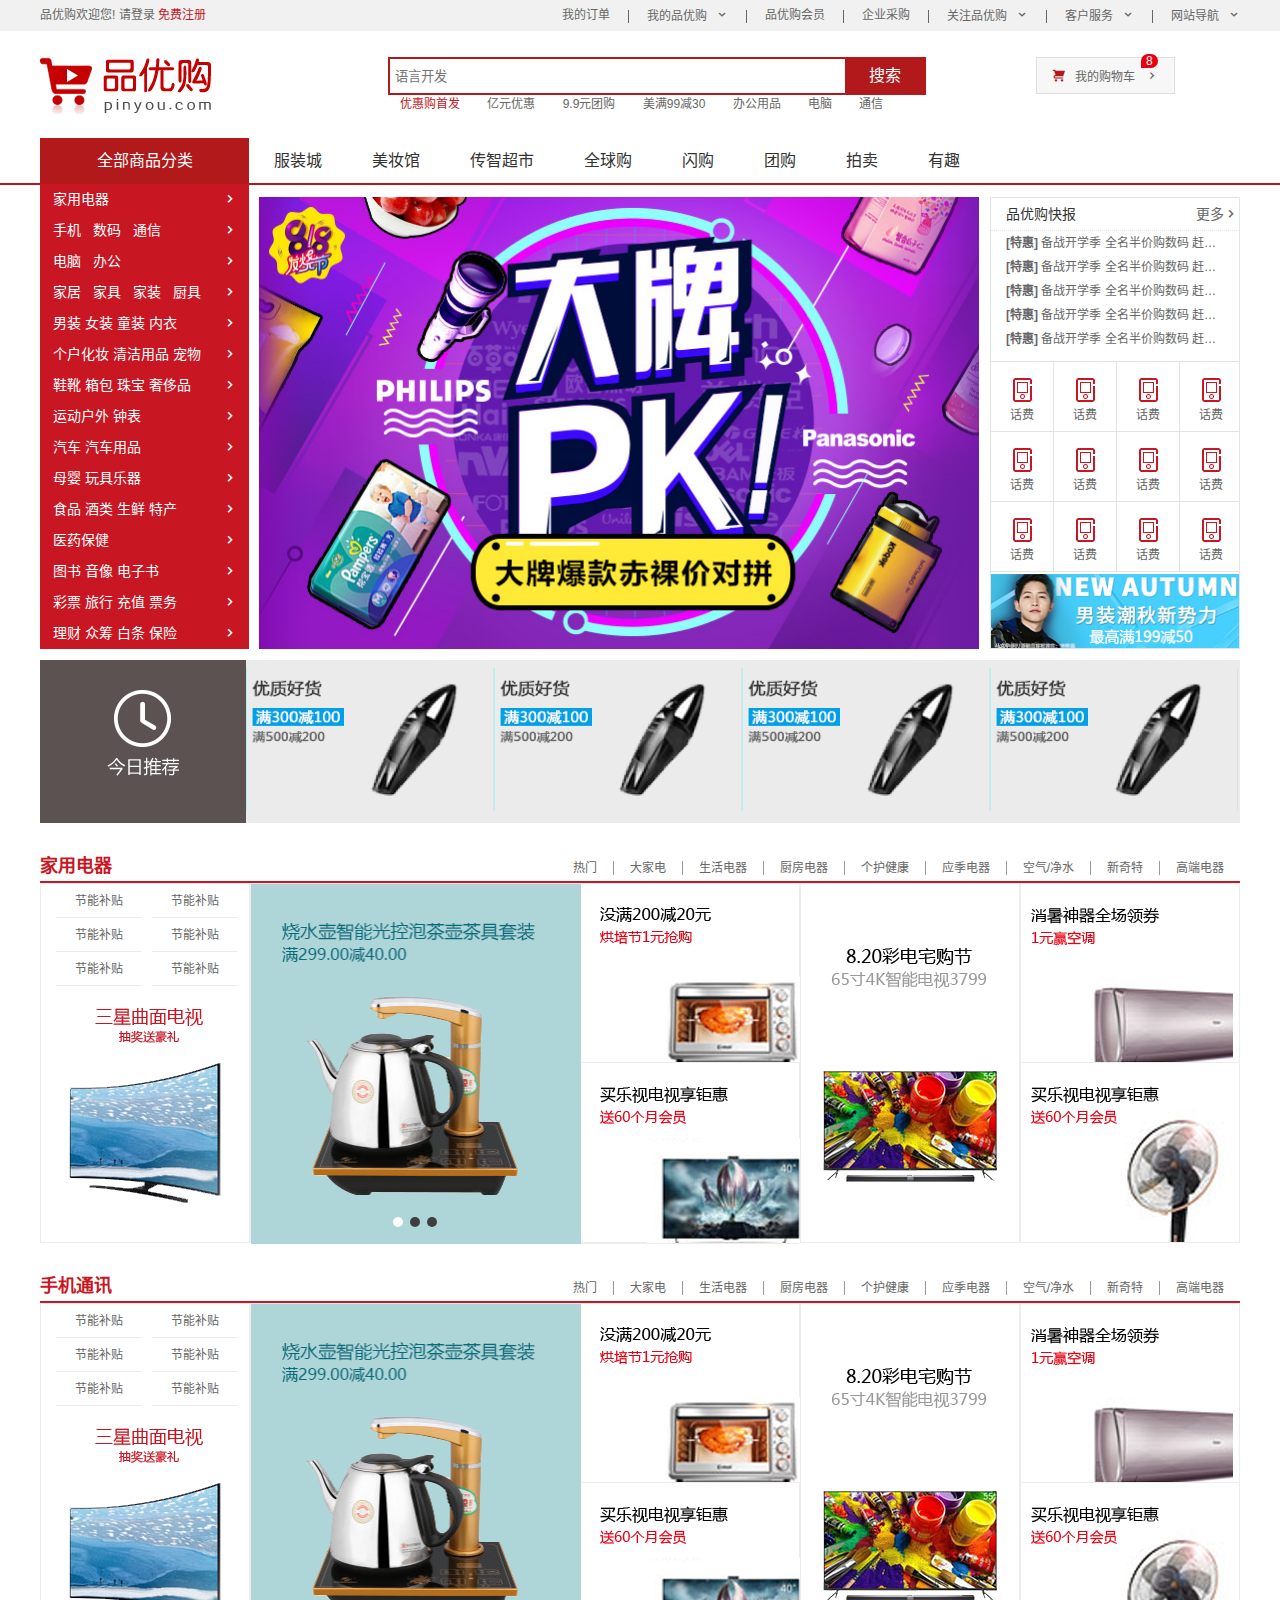
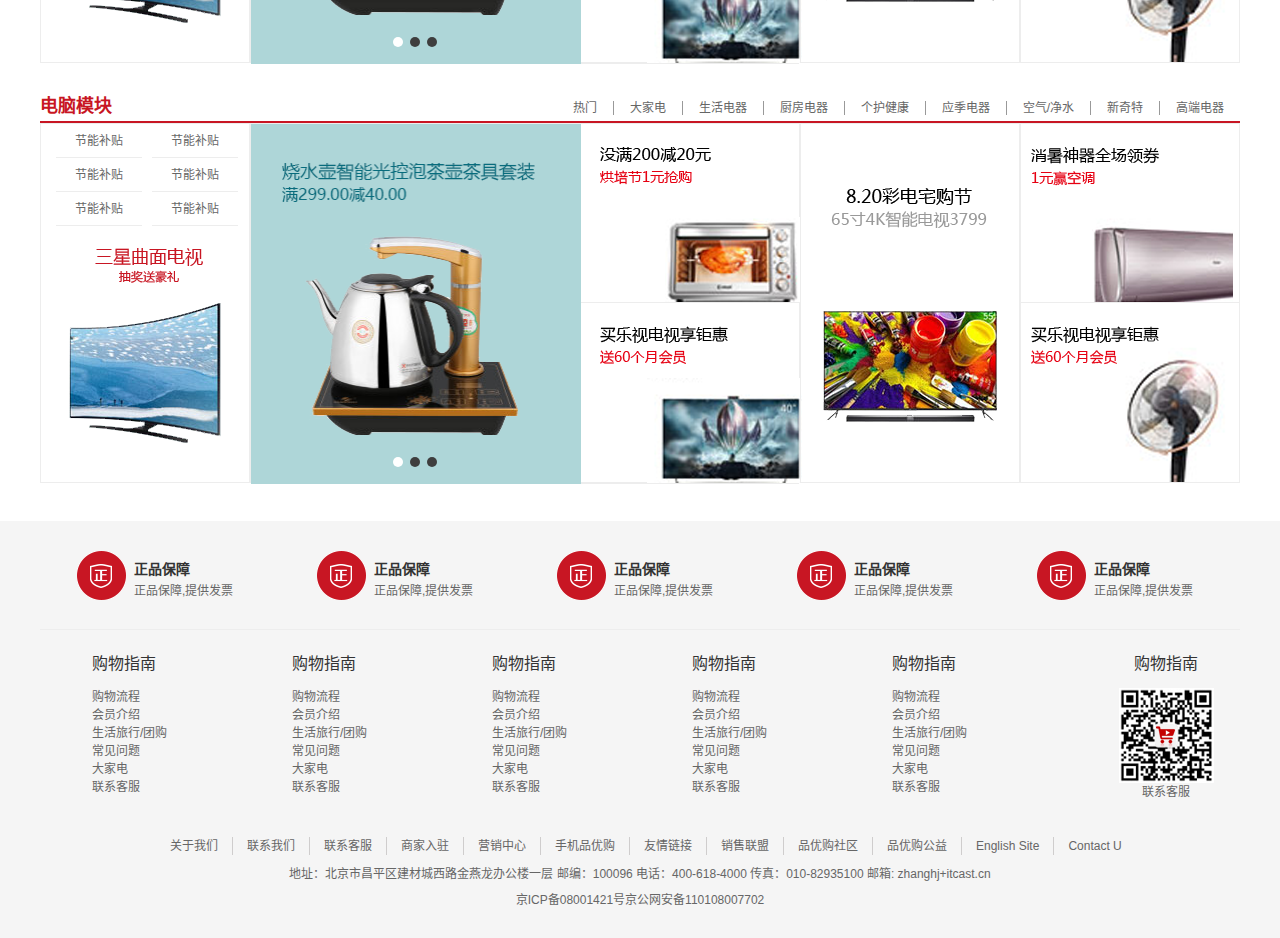
<file: index.html>
<!DOCTYPE html>
<html lang="zh-CN">

<head>
    <meta charset="UTF-8">
    <meta http-equiv="X-UA-Compatible" content="IE=edge">
    <meta name="viewport" content="width=device-width, initial-scale=1.0">
    <title>品优购-正品低价、品质保障、配送及时、轻松购物！</title>
    <!-- 网站说明 -->
    <meta name="description"
        content="品优购-专业的综合网上购物商城,销售家电、数码通讯、电脑、家居百货、服装服饰、母婴、图书、食品等数万个品牌优质商品.便捷、诚信的服务，为您提供愉悦的网上购物体验!">
    <!-- 关键字 -->
    <meta name="Keywords" content="网上购物,网上商城,手机,笔记本,电脑,MP3,CD,VCD,DV,相机,数码,配件,手表,存储卡,品优购">
    <!-- 引入图标 -->
    <link rel="shortcut icon" href="favicon.ico" />
    <!-- 引入初始化css文件 -->
    <link rel="stylesheet" href="css/base.css">
    <!-- 引入公共样式文件 -->
    <link rel="stylesheet" href="css/common.css">
    <!-- 引入main样式文件 -->
    <link rel="stylesheet" href="css/main.css">
</head>

<body>
    <!-- 快捷导航栏 start-->
    <section class="shortcut">
        <div class="w">
            <div class="fl">
                <ul>
                    <li>品优购欢迎您!</li>
                    <li>&nbsp<a href="login.html">请登录</a> </li>
                    <li>&nbsp<a href="register.html" class="style_red">免费注册</a></li>
                </ul>
            </div>
            <div class="fr">
                <ul>
                    <li><a href="#">我的订单</a> </li>
                    <li></li>
                    <li class="after_down"><a href="#">我的品优购</a></li>
                    <li></li>
                    <li><a href="#">品优购会员</a></li>
                    <li></li>
                    <li><a href="#">企业采购</a></li>
                    <li></li>
                    <li class="after_down"><a href="#">关注品优购</a></li>
                    <li></li>
                    <li class="after_down"><a href="#">客户服务</a></li>
                    <li></li>
                    <li class="after_down"><a href="#">网站导航</a></li>
                </ul>
            </div>
        </div>
    </section>
    <!-- 快捷导航栏 end -->

    <!-- header start -->
    <header class="header w">
        <!-- logo部分 -->
        <div class="logo">
            <h1><a href="#" title="品优购">品优购</a></h1>
        </div>
        <!-- search部分 -->
        <div class="search">
            <input type="search" name="" id="" placeholder="语言开发">
            <button>搜索</button>
        </div>
        <!-- 链接块 -->

        <div class="links">
            <a href="#" class="style_red">优惠购首发</a>
            <a href="#">亿元优惠</a>
            <a href="#">9.9元团购</a>
            <a href="#">美满99减30</a>
            <a href="#">办公用品</a>
            <a href="#">电脑</a>
            <a href="#">通信</a>
        </div>

        <a class="shopcar">
            我的购物车
            <div class="shopnum">
                8
            </div>
        </a>
    </header>
    <!-- header end -->

    <!-- nav start -->
    <nav class="nav">
        <div class="w">
            <div class="nav_left fl">
                <div class="dt">全部商品分类</div>
                <div class="dd">
                    <ul>
                        <li><a href="#">家用电器</a></li>
                        <li><a href="list.html ">手机</a><a href="#">数码</a><a href="#">通信</a></li>
                        <li><a href="#">电脑</a><a href="#">办公</a> </li>
                        <li><a href="#">家居</a><a href="#">家具</a><a href="#">家装</a><a href="#">厨具</a></li>
                        <li><a href="#">男装 女装 童装 内衣</a></li>
                        <li><a href="#">个户化妆 清洁用品 宠物</a></li>
                        <li><a href="#">鞋靴 箱包 珠宝 奢侈品</a></li>
                        <li><a href="#">运动户外 钟表</a></li>
                        <li><a href="#">汽车 汽车用品</a></li>
                        <li><a href="#">母婴 玩具乐器</a></li>
                        <li><a href="#">食品 酒类 生鲜 特产</a></li>
                        <li><a href="#">医药保健</a></li>
                        <li><a href="#">图书 音像 电子书</a></li>
                        <li><a href="#">彩票 旅行 充值 票务</a></li>
                        <li><a href="#">理财 众筹 白条 保险</a></li>
                    </ul>
                </div>
            </div>
            <div class="nav_right fl">
                <ul>
                    <li><a href="#">服装城</a> </li>
                    <li><a href="#">美妆馆</a></li>
                    <li><a href="#">传智超市</a></li>
                    <li><a href="#">全球购</a></li>
                    <li><a href="#">闪购</a></li>
                    <li><a href="#">团购</a></li>
                    <li><a href="#">拍卖</a></li>
                    <li><a href="#">有趣</a></li>
                </ul>
            </div>
        </div>
    </nav>
    <!-- nav end -->

    <!-- main start -->
    <main>
        <div class="w">
            <div class="main">
                <img src="upload/banner.png" alt="banner图片">
                <div class="right">
                    <div class="top">
                        <h5>品优购快报</h5>
                        <a href="#">更多</a>
                    </div>
                    <div class="news">
                        <ul>
                            <li><a href="#"><strong>[特惠]</strong> 备战开学季 全名半价购数码 赶快点击参与吧！</a></li>
                            <li><a href="#"><strong>[特惠]</strong> 备战开学季 全名半价购数码 赶快点击参与吧！</a></li>
                            <li><a href="#"><strong>[特惠]</strong> 备战开学季 全名半价购数码 赶快点击参与吧！</a></li>
                            <li><a href="#"><strong>[特惠]</strong> 备战开学季 全名半价购数码 赶快点击参与吧！</a></li>
                            <li><a href="#"><strong>[特惠]</strong> 备战开学季 全名半价购数码 赶快点击参与吧！</a></li>
                        </ul>
                    </div>
                    <div class="service">
                        <ul>
                            <li>
                                <i></i>
                                <a href="#">话费</a>
                            </li>
                            <li>
                                <i></i>
                                <a href="#">话费</a>
                            </li>
                            <li>
                                <i></i>
                                <a href="#">话费</a>
                            </li>
                            <li>
                                <i></i>
                                <a href="#">话费</a>
                            </li>
                            <li>
                                <i></i>
                                <a href="#">话费</a>
                            </li>
                            <li>
                                <i></i>
                                <a href="#">话费</a>
                            </li>
                            <li>
                                <i></i>
                                <a href="#">话费</a>
                            </li>
                            <li>
                                <i></i>
                                <a href="#">话费</a>
                            </li>
                            <li>
                                <i></i>
                                <a href="#">话费</a>
                            </li>
                            <li>
                                <i></i>
                                <a href="#">话费</a>
                            </li>
                            <li>
                                <i></i>
                                <a href="#">话费</a>
                            </li>
                            <li>
                                <i></i>
                                <a href="#">话费</a>
                            </li>
                        </ul>
                    </div>
                    <div class="bottom">
                        <img src="upload/bottom.png" alt="bottom图片">
                    </div>
                </div>
            </div>
        </div>
    </main>
    <!-- main end -->

    <!-- recommd start -->
    <div class="w recommd">
        <div class="left">
            <img src="images/recommd.png" alt="">
        </div>
        <ul>
            <li><a href="#"><img src="upload/recommd_01.png" alt="推荐1"></a></li>
            <li><a href="#"><img src="upload/recommd_01.png" alt="推荐1"></a></li>
            <li><a href="#"><img src="upload/recommd_01.png" alt="推荐1"></a></li>
            <li><a href="#"><img src="upload/recommd_01.png" alt="推荐1"></a></li>
        </ul>
    </div>
    <!-- recommd end -->

    <!-- 楼层模块 start-->
    <div class="floor">
        <!-- 家用电器模块 start -->
        <div class="w jiadian">
            <div class="hd">
                <h3>家用电器</h3>
                <div class="table_list">
                    <ul>
                        <li><a href="#">热门</a></li>
                        <li><a href="#">大家电</a></li>
                        <li><a href="#">生活电器</a></li>
                        <li><a href="#">厨房电器</a></li>
                        <li><a href="#">个护健康</a></li>
                        <li><a href="#">应季电器</a></li>
                        <li><a href="#">空气/净水</a></li>
                        <li><a href="#">新奇特</a></li>
                        <li><a href="#">高端电器</a></li>
                    </ul>
                </div>
            </div>
            <div class="bd">
                <div class="table_content">
                    <div class="table_list_item">
                        <div class="item_210">
                            <div class="hd">
                                <ul>
                                    <li><a href="#">节能补贴</a></li>
                                    <li><a href="#">节能补贴</a></li>
                                    <li><a href="#">节能补贴</a></li>
                                    <li><a href="#">节能补贴</a></li>
                                    <li><a href="#">节能补贴</a></li>
                                    <li><a href="#">节能补贴</a></li>
                                </ul>
                            </div>
                            <a class="bd">
                                <img src="upload/pro_210.png" alt="">
                            </a>
                        </div>
                        <div class="item_330">
                            <a href="#">
                                <img src="upload/pro330_.png" alt="">
                            </a>
                            <ul>
                                <li></li>
                                <li></li>
                                <li></li>
                            </ul>
                        </div>
                        <div class="item_220_1 item_220">
                            <a href="#" class="hd">
                                <img src="upload/pro210_1.png" alt="">
                            </a>
                            <a href="#" class="bd">
                                <img src="upload/pro210_2.png" alt="">
                            </a>
                        </div>
                        <div class="item_220_2 item_220">
                            <a href="#"><img src="upload/pro_220.png" alt=""></a>

                        </div>
                        <div class="item_220_3 item_220">

                            <a href="#" class="hd">
                                <img src="upload/pro_220_3.png" alt="">
                            </a>
                            <a href="#" class="bd">
                                <img src="upload/pro220_4.png" alt="">
                            </a>

                        </div>
                    </div>
                </div>

            </div>
        </div>
        <!-- 家用电器模块 end -->

        <!-- 手机通讯 start -->
        <div class="w shouji">
            <div class="hd">
                <h3>手机通讯</h3>
                <div class="table_list">
                    <ul>
                        <li><a href="#">热门</a></li>
                        <li><a href="#">大家电</a></li>
                        <li><a href="#">生活电器</a></li>
                        <li><a href="#">厨房电器</a></li>
                        <li><a href="#">个护健康</a></li>
                        <li><a href="#">应季电器</a></li>
                        <li><a href="#">空气/净水</a></li>
                        <li><a href="#">新奇特</a></li>
                        <li><a href="#">高端电器</a></li>
                    </ul>
                </div>
            </div>
            <div class="bd">
                <div class="table_content">
                    <div class="table_list_item">
                        <div class="item_210">
                            <div class="hd">
                                <ul>
                                    <li><a href="#">节能补贴</a></li>
                                    <li><a href="#">节能补贴</a></li>
                                    <li><a href="#">节能补贴</a></li>
                                    <li><a href="#">节能补贴</a></li>
                                    <li><a href="#">节能补贴</a></li>
                                    <li><a href="#">节能补贴</a></li>
                                </ul>
                            </div>
                            <a class="bd">
                                <img src="upload/pro_210.png" alt="">
                            </a>
                        </div>
                        <div class="item_330">
                            <a href="#">
                                <img src="upload/pro330_.png" alt="">
                            </a>
                            <ul>
                                <li></li>
                                <li></li>
                                <li></li>
                            </ul>
                        </div>
                        <div class="item_220_1 item_220">
                            <a href="#" class="hd">
                                <img src="upload/pro210_1.png" alt="">
                            </a>
                            <a href="#" class="bd">
                                <img src="upload/pro210_2.png" alt="">
                            </a>
                        </div>
                        <div class="item_220_2 item_220">
                            <a href="#"><img src="upload/pro_220.png" alt=""></a>

                        </div>
                        <div class="item_220_3 item_220">

                            <a href="#" class="hd">
                                <img src="upload/pro_220_3.png" alt="">
                            </a>
                            <a href="#" class="bd">
                                <img src="upload/pro220_4.png" alt="">
                            </a>

                        </div>
                    </div>
                </div>

            </div>
        </div>
        <!-- 手机通讯 end-->

        <!-- 电脑模块 start -->
        <div class="w diannao">
            <div class="hd">
                <h3>电脑模块</h3>
                <div class="table_list">
                    <ul>
                        <li><a href="#">热门</a></li>
                        <li><a href="#">大家电</a></li>
                        <li><a href="#">生活电器</a></li>
                        <li><a href="#">厨房电器</a></li>
                        <li><a href="#">个护健康</a></li>
                        <li><a href="#">应季电器</a></li>
                        <li><a href="#">空气/净水</a></li>
                        <li><a href="#">新奇特</a></li>
                        <li><a href="#">高端电器</a></li>
                    </ul>
                </div>
            </div>
            <div class="bd">
                <div class="table_content">
                    <div class="table_list_item">
                        <div class="item_210">
                            <div class="hd">
                                <ul>
                                    <li><a href="#">节能补贴</a></li>
                                    <li><a href="#">节能补贴</a></li>
                                    <li><a href="#">节能补贴</a></li>
                                    <li><a href="#">节能补贴</a></li>
                                    <li><a href="#">节能补贴</a></li>
                                    <li><a href="#">节能补贴</a></li>
                                </ul>
                            </div>
                            <a class="bd">
                                <img src="upload/pro_210.png" alt="">
                            </a>
                        </div>
                        <div class="item_330">
                            <a href="#">
                                <img src="upload/pro330_.png" alt="">
                            </a>
                            <ul>
                                <li></li>
                                <li></li>
                                <li></li>
                            </ul>
                        </div>
                        <div class="item_220_1 item_220">
                            <a href="#" class="hd">
                                <img src="upload/pro210_1.png" alt="">
                            </a>
                            <a href="#" class="bd">
                                <img src="upload/pro210_2.png" alt="">
                            </a>
                        </div>
                        <div class="item_220_2 item_220">
                            <a href="#"><img src="upload/pro_220.png" alt=""></a>

                        </div>
                        <div class="item_220_3 item_220">

                            <a href="#" class="hd">
                                <img src="upload/pro_220_3.png" alt="">
                            </a>
                            <a href="#" class="bd">
                                <img src="upload/pro220_4.png" alt="">
                            </a>

                        </div>
                    </div>
                </div>

            </div>
        </div>
        <!-- 电脑模块结束 -->
    </div>
    <!-- 楼层模块 end -->

    <!-- footer start -->
    <footer class="footer">
        <div class="w">
            <div class="mod_service">
                <ul>
                    <li>
                        <h5></h5>
                        <div class="rightinfo">
                            <h4>正品保障</h4>
                            <p>正品保障,提供发票</p>
                        </div>
                    </li>
                    <li>
                        <h5></h5>
                        <div class="rightinfo">
                            <h4>正品保障</h4>
                            <p>正品保障,提供发票</p>
                        </div>
                    </li>
                    <li>
                        <h5></h5>
                        <div class="rightinfo">
                            <h4>正品保障</h4>
                            <p>正品保障,提供发票</p>
                        </div>
                    </li>
                    <li>
                        <h5></h5>
                        <div class="rightinfo">
                            <h4>正品保障</h4>
                            <p>正品保障,提供发票</p>
                        </div>
                    </li>
                    <li>
                        <h5></h5>
                        <div class="rightinfo">
                            <h4>正品保障</h4>
                            <p>正品保障,提供发票</p>
                        </div>
                    </li>

                </ul>
            </div>
            <div class="mod_links">
                <dl>
                    <dt>购物指南 </dt>
                    <dd><a href="#">购物流程</a></dd>
                    <dd><a href="#">会员介绍</a></dd>
                    <dd><a href="#">生活旅行/团购</a></dd>
                    <dd><a href="#">常见问题</a></dd>
                    <dd><a href="#">大家电</a></dd>
                    <dd><a href="#">联系客服</a></dd>
                </dl>
                <dl>
                    <dt>购物指南 </dt>
                    <dd><a href="#">购物流程</a></dd>
                    <dd><a href="#">会员介绍</a></dd>
                    <dd><a href="#">生活旅行/团购</a></dd>
                    <dd><a href="#">常见问题</a></dd>
                    <dd><a href="#">大家电</a></dd>
                    <dd><a href="#">联系客服</a></dd>
                </dl>
                <dl>
                    <dt>购物指南 </dt>
                    <dd><a href="#">购物流程</a></dd>
                    <dd><a href="#">会员介绍</a></dd>
                    <dd><a href="#">生活旅行/团购</a></dd>
                    <dd><a href="#">常见问题</a></dd>
                    <dd><a href="#">大家电</a></dd>
                    <dd><a href="#">联系客服</a></dd>
                </dl>
                <dl>
                    <dt>购物指南 </dt>
                    <dd><a href="#">购物流程</a></dd>
                    <dd><a href="#">会员介绍</a></dd>
                    <dd><a href="#">生活旅行/团购</a></dd>
                    <dd><a href="#">常见问题</a></dd>
                    <dd><a href="#">大家电</a></dd>
                    <dd><a href="#">联系客服</a></dd>
                </dl>
                <dl>
                    <dt>购物指南 </dt>
                    <dd><a href="#">购物流程</a></dd>
                    <dd><a href="#">会员介绍</a></dd>
                    <dd><a href="#">生活旅行/团购</a></dd>
                    <dd><a href="#">常见问题</a></dd>
                    <dd><a href="#">大家电</a></dd>
                    <dd><a href="#">联系客服</a></dd>
                </dl>
                <dl>
                    <dt>购物指南</dt>
                    <img src="images/code.png" alt="二维码">
                    <dd>联系客服</dd>
                </dl>
            </div>
            <div class="mod_copyright">
                <ul>
                    <li><a href="#">关于我们</a></li>
                    <li><a href="#">联系我们</a></li>
                    <li><a href="#">联系客服</a></li>
                    <li><a href="#">商家入驻</a></li>
                    <li><a href="#">营销中心</a></li>
                    <li><a href="#">手机品优购</a></li>
                    <li><a href="#">友情链接</a></li>
                    <li><a href="#">销售联盟</a></li>
                    <li><a href="#">品优购社区</a></li>
                    <li><a href="#">品优购公益</a></li>
                    <li><a href="#">English Site</a></li>
                    <li><a href="#">Contact U </a></li>
                </ul>
                <p class="place">地址：北京市昌平区建材城西路金燕龙办公楼一层 邮编：100096 电话：400-618-4000 传真：010-82935100 邮箱: zhanghj+itcast.cn
                </p>
                <p>京ICP备08001421号京公网安备110108007702</p>
            </div>
        </div>

    </footer>
    <!-- footer end -->
</body>

</html>
</file>
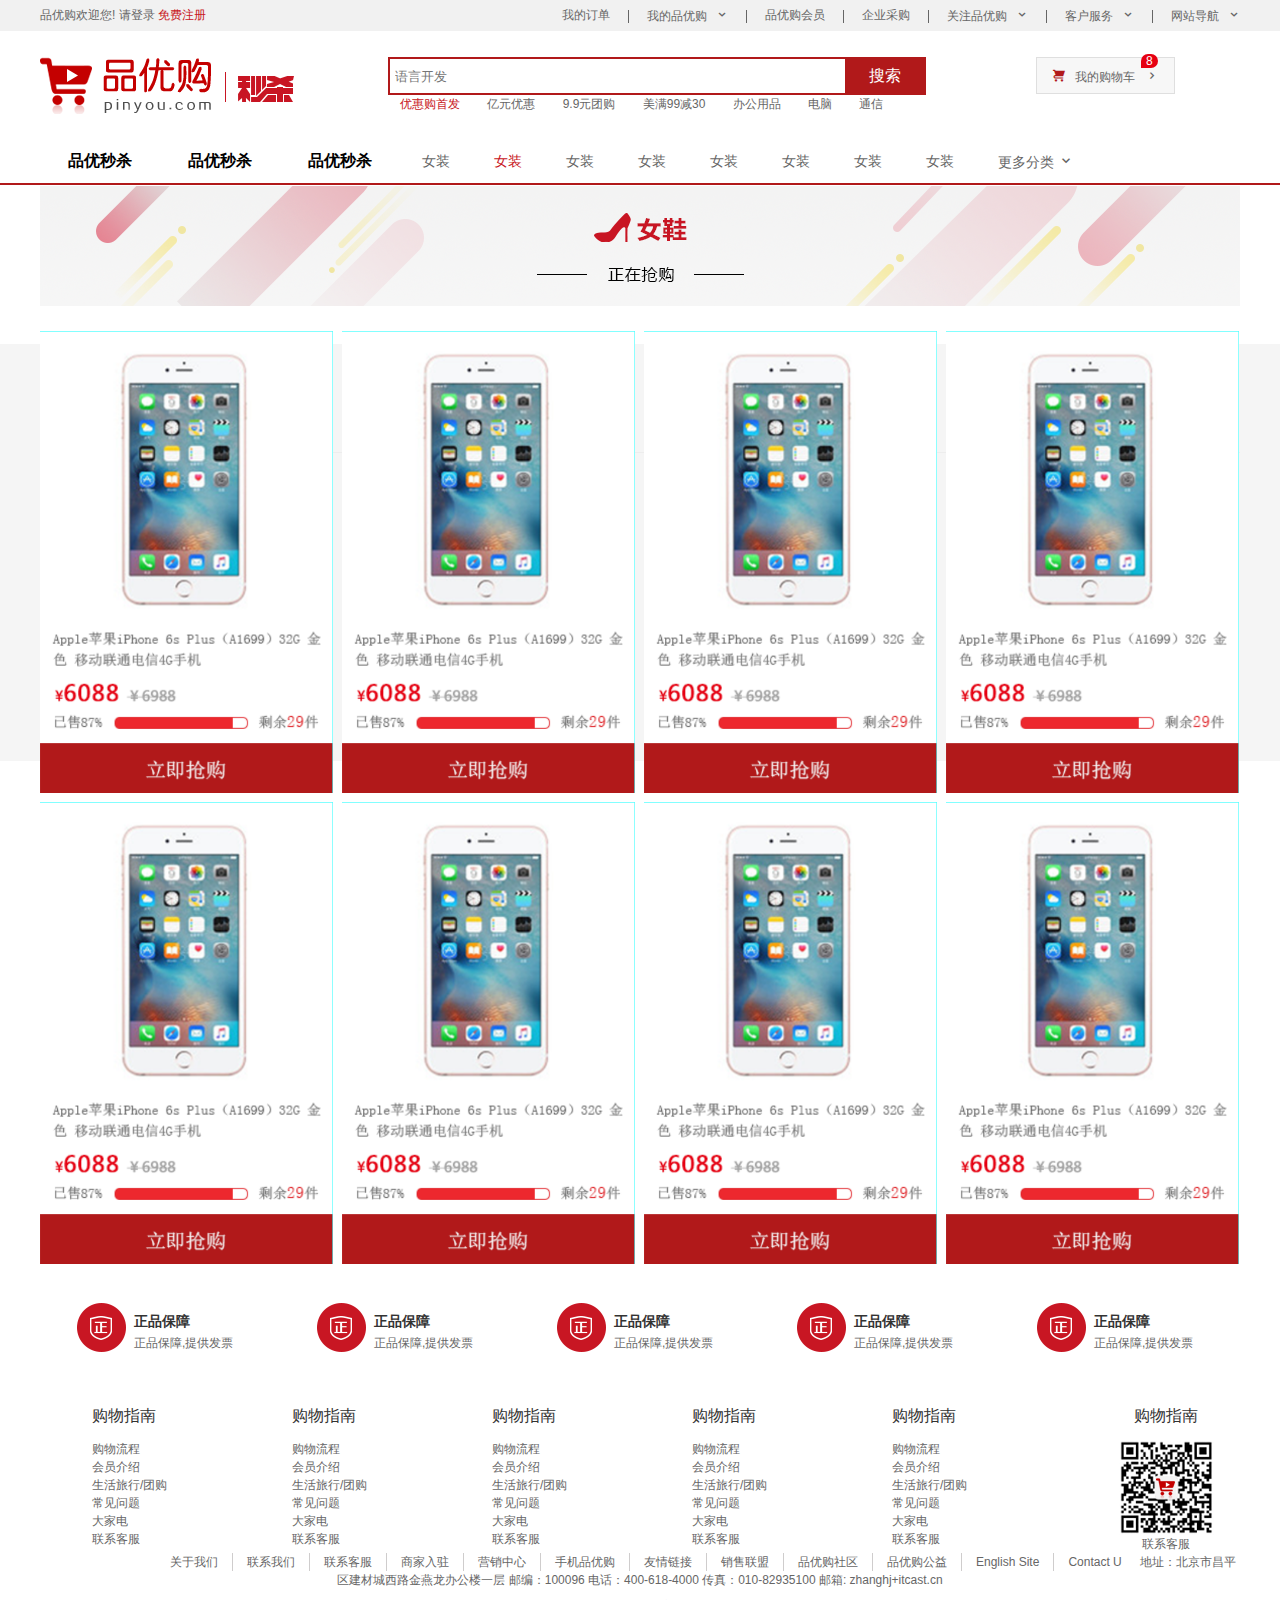
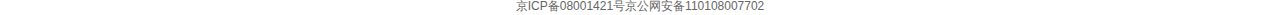
<file: list.html>
<!DOCTYPE html>
<html lang="en">

<head>
    <meta charset="UTF-8">
    <meta http-equiv="X-UA-Compatible" content="IE=edge">
    <meta name="viewport" content="width=device-width, initial-scale=1.0">
    <title>列表页-正品低价、品质保障、配送及时、轻松购物！</title>
    <!-- 网站说明 -->
    <meta name="description"
        content="品优购-专业的综合网上购物商城,销售家电、数码通讯、电脑、家居百货、服装服饰、母婴、图书、食品等数万个品牌优质商品.便捷、诚信的服务，为您提供愉悦的网上购物体验!">
    <!-- 关键字 -->
    <meta name="Keywords" content="网上购物,网上商城,手机,笔记本,电脑,MP3,CD,VCD,DV,相机,数码,配件,手表,存储卡,品优购">
    <!-- 引入图标 -->
    <link rel="shortcut icon" href="favicon.ico" />
    <!-- 引入初始化css文件 -->
    <link rel="stylesheet" href="css/base.css">
    <!-- 引入公共样式文件 -->
    <link rel="stylesheet" href="css/common.css">
    <!-- 引入列表页文件 -->
    <link rel="stylesheet" href="css/list.css">
</head>

<body>
    <!-- 快捷导航栏 start-->
    <section class="shortcut">
        <div class="w">
            <div class="fl">
                <ul>
                    <li>品优购欢迎您!</li>
                    <li>&nbsp请登录</li>
                    <li class="style_red">&nbsp免费注册</li>
                </ul>
            </div>
            <div class="fr">
                <ul>
                    <li><a href="#">我的订单</a> </li>
                    <li></li>
                    <li class="after_down"><a href="#">我的品优购</a></li>
                    <li></li>
                    <li><a href="#">品优购会员</a></li>
                    <li></li>
                    <li><a href="#">企业采购</a></li>
                    <li></li>
                    <li class="after_down"><a href="#">关注品优购</a></li>
                    <li></li>
                    <li class="after_down"><a href="#">客户服务</a></li>
                    <li></li>
                    <li class="after_down"><a href="#">网站导航</a></li>
                </ul>
            </div>
        </div>
    </section>
    <!-- 快捷导航栏 end -->

    <!-- header start -->
    <header class="header w">
        <!-- logo部分 -->
        <div class="logo">
            <h1><a href="index.html" title="品优购">品优购</a></h1>
        </div>
        <!-- 秒杀部分 -->
        <div class="sk">
            <img src="images/sk.png" alt="">
        </div>

        <!-- search部分 -->
        <div class="search">
            <input type="search" name="" id="" placeholder="语言开发">
            <button>搜索</button>
        </div>
        <!-- 链接块 -->

        <div class="links">
            <a href="#" class="style_red">优惠购首发</a>
            <a href="#">亿元优惠</a>
            <a href="#">9.9元团购</a>
            <a href="#">美满99减30</a>
            <a href="#">办公用品</a>
            <a href="#">电脑</a>
            <a href="#">通信</a>
        </div>

        <a class="shopcar">
            我的购物车
            <div class="shopnum">
                8
            </div>
        </a>
    </header>
    <!-- header end -->

    <!-- nav start -->
    <nav class="nav">
        <div class="w sklist">
            <div class="left">
                <ul>
                    <li><a href="#">品优秒杀</a></li>
                    <li><a href="#">品优秒杀</a></li>
                    <li><a href="#">品优秒杀</a></li>
                </ul>
            </div>
            <div class="right">
                <ul>
                    <li><a href="#">女装</a></li>
                    <li><a href="#" class="style_red">女装</a></li>
                    <li><a href="#">女装</a></li>
                    <li><a href="#">女装</a></li>
                    <li><a href="#">女装</a></li>
                    <li><a href="#">女装</a></li>
                    <li><a href="#">女装</a></li>
                    <li><a href="#">女装</a></li>
                    <li><a href="#">更多分类</a></li>
                </ul>
            </div>
        </div>
    </nav>
    <!-- nav end -->

    <!-- 主体部分 start-->
    <div class="main w">
        <img src="images/list_banner.png" alt="">
        <div class="bd">
            <ul>
                <li><a href="#"><img src="upload/list_phone.png" alt=""></a></li>
                <li><a href="#"><img src="upload/list_phone.png" alt=""></a></li>
                <li><a href="#"><img src="upload/list_phone.png" alt=""></a></li>
                <li><a href="#"><img src="upload/list_phone.png" alt=""></a></li>
                <li><a href="#"><img src="upload/list_phone.png" alt=""></a></li>
                <li><a href="#"><img src="upload/list_phone.png" alt=""></a></li>
                <li><a href="#"><img src="upload/list_phone.png" alt=""></a></li>
                <li><a href="#"><img src="upload/list_phone.png" alt=""></a></li>
            </ul>
        </div>
    </div>
    <!-- 主体部分 end -->

    <!-- footer start -->
    <footer class="footer">
        <div class="w">
            <div class="mod_service">
                <ul>
                    <li>
                        <h5></h5>
                        <div class="rightinfo">
                            <h4>正品保障</h4>
                            <p>正品保障,提供发票</p>
                        </div>
                    </li>
                    <li>
                        <h5></h5>
                        <div class="rightinfo">
                            <h4>正品保障</h4>
                            <p>正品保障,提供发票</p>
                        </div>
                    </li>
                    <li>
                        <h5></h5>
                        <div class="rightinfo">
                            <h4>正品保障</h4>
                            <p>正品保障,提供发票</p>
                        </div>
                    </li>
                    <li>
                        <h5></h5>
                        <div class="rightinfo">
                            <h4>正品保障</h4>
                            <p>正品保障,提供发票</p>
                        </div>
                    </li>
                    <li>
                        <h5></h5>
                        <div class="rightinfo">
                            <h4>正品保障</h4>
                            <p>正品保障,提供发票</p>
                        </div>
                    </li>

                </ul>
            </div>
            <div class="mod_links">
                <dl>
                    <dt>购物指南 </dt>
                    <dd><a href="#">购物流程</a></dd>
                    <dd><a href="#">会员介绍</a></dd>
                    <dd><a href="#">生活旅行/团购</a></dd>
                    <dd><a href="#">常见问题</a></dd>
                    <dd><a href="#">大家电</a></dd>
                    <dd><a href="#">联系客服</a></dd>
                </dl>
                <dl>
                    <dt>购物指南 </dt>
                    <dd><a href="#">购物流程</a></dd>
                    <dd><a href="#">会员介绍</a></dd>
                    <dd><a href="#">生活旅行/团购</a></dd>
                    <dd><a href="#">常见问题</a></dd>
                    <dd><a href="#">大家电</a></dd>
                    <dd><a href="#">联系客服</a></dd>
                </dl>
                <dl>
                    <dt>购物指南 </dt>
                    <dd><a href="#">购物流程</a></dd>
                    <dd><a href="#">会员介绍</a></dd>
                    <dd><a href="#">生活旅行/团购</a></dd>
                    <dd><a href="#">常见问题</a></dd>
                    <dd><a href="#">大家电</a></dd>
                    <dd><a href="#">联系客服</a></dd>
                </dl>
                <dl>
                    <dt>购物指南 </dt>
                    <dd><a href="#">购物流程</a></dd>
                    <dd><a href="#">会员介绍</a></dd>
                    <dd><a href="#">生活旅行/团购</a></dd>
                    <dd><a href="#">常见问题</a></dd>
                    <dd><a href="#">大家电</a></dd>
                    <dd><a href="#">联系客服</a></dd>
                </dl>
                <dl>
                    <dt>购物指南 </dt>
                    <dd><a href="#">购物流程</a></dd>
                    <dd><a href="#">会员介绍</a></dd>
                    <dd><a href="#">生活旅行/团购</a></dd>
                    <dd><a href="#">常见问题</a></dd>
                    <dd><a href="#">大家电</a></dd>
                    <dd><a href="#">联系客服</a></dd>
                </dl>
                <dl>
                    <dt>购物指南</dt>
                    <img src="images/code.png" alt="二维码">
                    <dd>联系客服</dd>
                </dl>
            </div>
            <div class="mod_copyright">
                <ul>
                    <li><a href="#">关于我们</a></li>
                    <li><a href="#">联系我们</a></li>
                    <li><a href="#">联系客服</a></li>
                    <li><a href="#">商家入驻</a></li>
                    <li><a href="#">营销中心</a></li>
                    <li><a href="#">手机品优购</a></li>
                    <li><a href="#">友情链接</a></li>
                    <li><a href="#">销售联盟</a></li>
                    <li><a href="#">品优购社区</a></li>
                    <li><a href="#">品优购公益</a></li>
                    <li><a href="#">English Site</a></li>
                    <li><a href="#">Contact U </a></li>
                </ul>
                <p class="place">地址：北京市昌平区建材城西路金燕龙办公楼一层 邮编：100096 电话：400-618-4000 传真：010-82935100 邮箱: zhanghj+itcast.cn
                </p>
                <p>京ICP备08001421号京公网安备110108007702</p>
            </div>
        </div>

    </footer>
    <!-- footer end -->
</body>

</html>
</file>
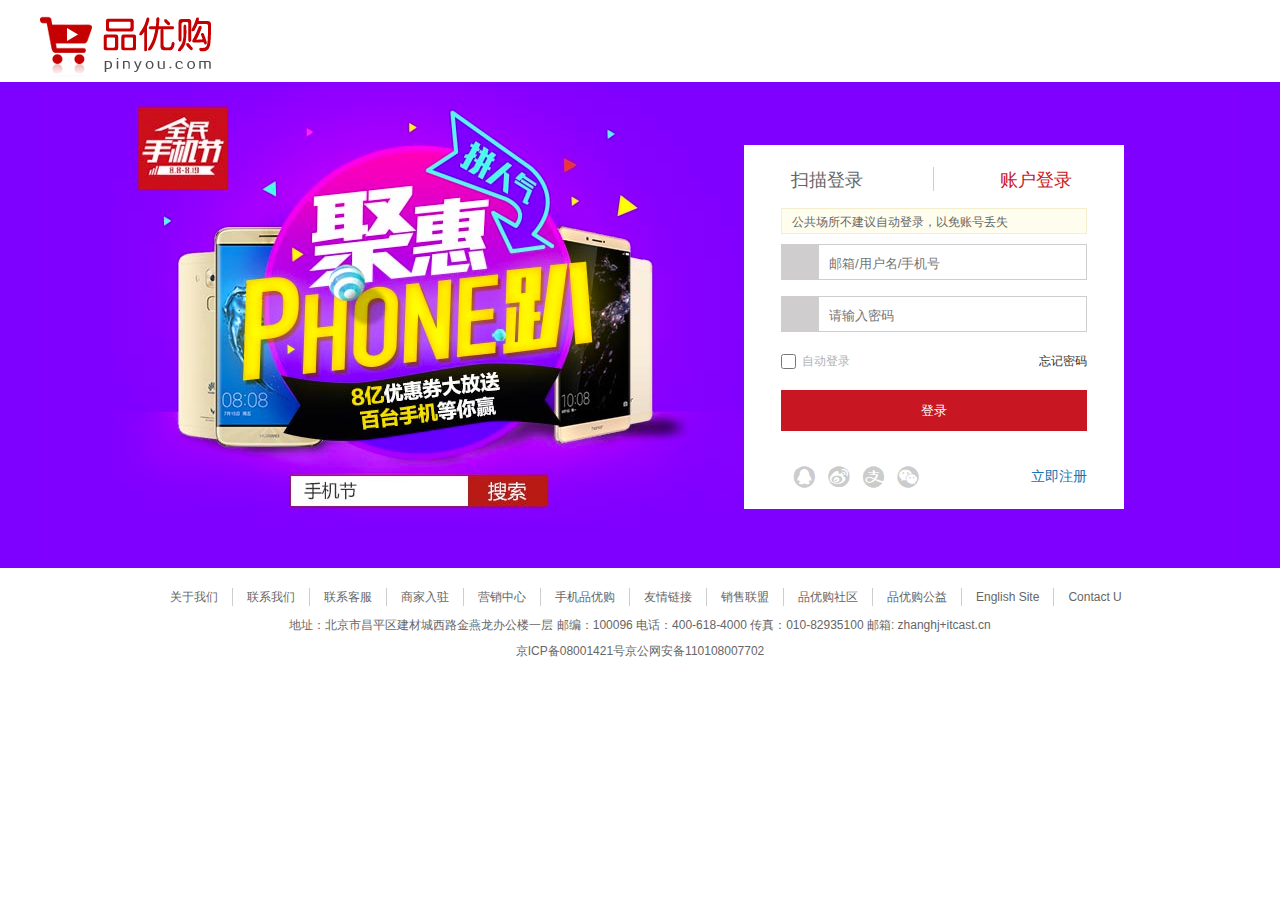
<file: login.html>
<!DOCTYPE html>
<html lang="en">

<head>
    <meta charset="UTF-8">
    <meta http-equiv="X-UA-Compatible" content="IE=edge">
    <meta name="viewport" content="width=device-width, initial-scale=1.0">
    <title>登录页-正品低价、品质保障、配送及时、轻松购物！</title>
    <!-- 网站说明 -->
    <meta name="description"
        content="品优购-专业的综合网上购物商城,销售家电、数码通讯、电脑、家居百货、服装服饰、母婴、图书、食品等数万个品牌优质商品.便捷、诚信的服务，为您提供愉悦的网上购物体验!">
    <!-- 关键字 -->
    <meta name="Keywords" content="网上购物,网上商城,手机,笔记本,电脑,MP3,CD,VCD,DV,相机,数码,配件,手表,存储卡,品优购">
    <!-- 引入图标 -->
    <link rel="shortcut icon" href="favicon.ico" />
    <!-- 引入初始化css文件 -->
    <link rel="stylesheet" href="css/base.css">
    <!-- 引入公共样式文件 -->
    <link rel="stylesheet" href="css/common.css">
    <!-- 引入登录样式文件 -->
    <link rel="stylesheet" href="css/login.css">
</head>

<body>
    <div class="login_register_header w">
        <!-- logo部分 --><a href="index.html"><img src="images/logo.png" alt=""></a>
    </div>
    <div class="login_body">
        <div class="w">
            <div class="login_box">
                <div class="loginbox_top">
                    <ul>
                        <li><a href="#">扫描登录</a> </li>
                        <li><a href="#" class="style_red">账户登录</a></li>
                    </ul>

                </div>
                <p class="jianyi">公共场所不建议自动登录，以免账号丢失</p>
                <div class="username login_input">
                    <img src="images/login_userimg.png" alt="" class="image"><input type="text"
                        placeholder="邮箱/用户名/手机号">
                </div>
                <div class="password login_input">
                    <img src="images/login_userimg.png" alt="" class="image"><input type="password" placeholder="请输入密码">
                </div>

                <div class="service">
                    <input type="checkbox">
                    <p>自动登录</p>
                    <a href="#">忘记密码</a>
                </div>

                <button class="loginbtn">登录</button>

                <div class="buttom">
                    <img src="images/login_ways.png" alt=""><a href="register.html">立即注册</a>
                </div>
            </div>
        </div>
    </div>
    <div class="footer login_register_footer">
        <div class="w">
            <div class="mod_copyright">
                <ul>
                    <li><a href="#">关于我们</a></li>
                    <li><a href="#">联系我们</a></li>
                    <li><a href="#">联系客服</a></li>
                    <li><a href="#">商家入驻</a></li>
                    <li><a href="#">营销中心</a></li>
                    <li><a href="#">手机品优购</a></li>
                    <li><a href="#">友情链接</a></li>
                    <li><a href="#">销售联盟</a></li>
                    <li><a href="#">品优购社区</a></li>
                    <li><a href="#">品优购公益</a></li>
                    <li><a href="#">English Site</a></li>
                    <li><a href="#">Contact U </a></li>
                </ul>
                <p class="place">地址：北京市昌平区建材城西路金燕龙办公楼一层 邮编：100096 电话：400-618-4000 传真：010-82935100 邮箱: zhanghj+itcast.cn
                </p>
                <p>京ICP备08001421号京公网安备110108007702</p>
            </div>
        </div>

    </div>

</body>

</html>
</file>
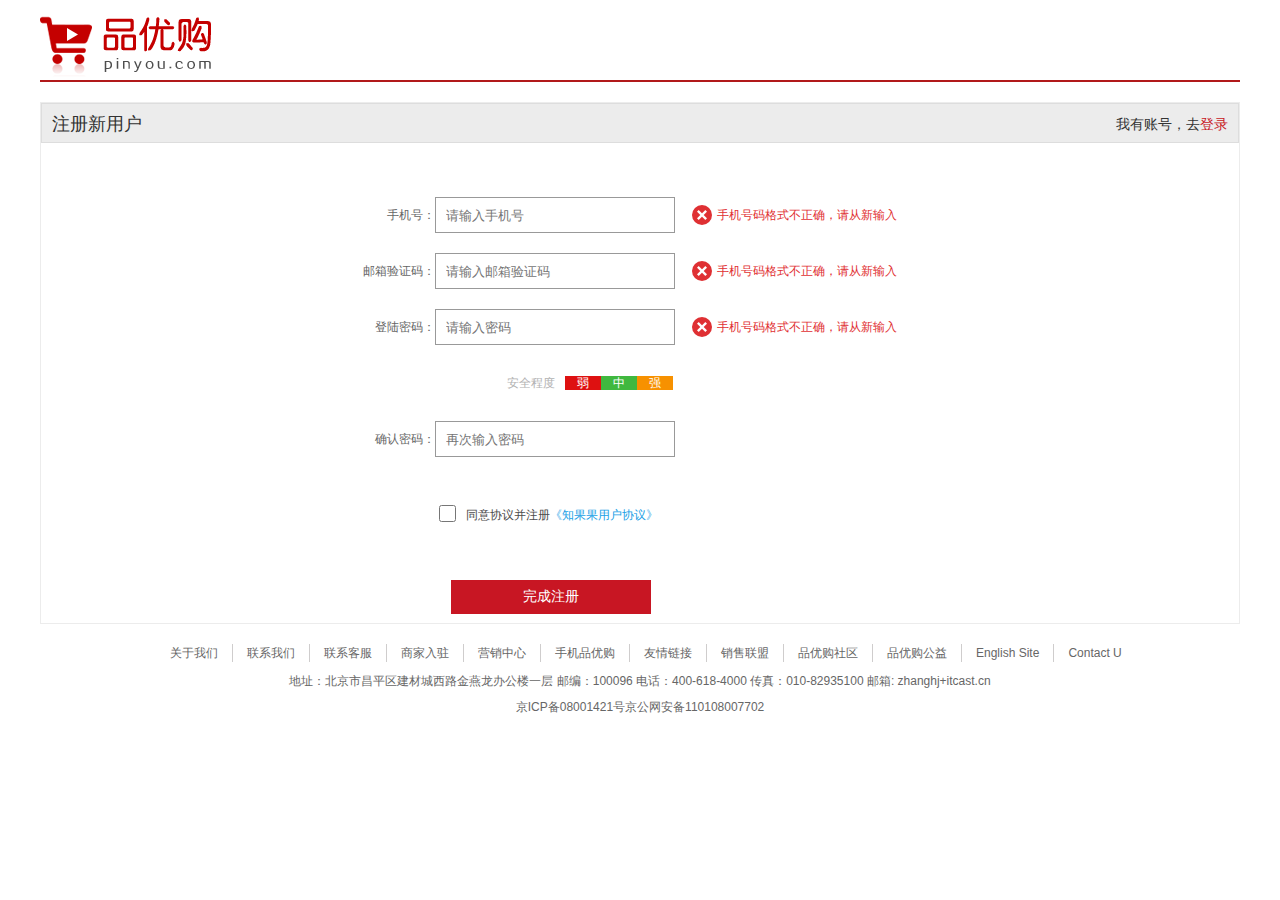
<file: register.html>
<!DOCTYPE html>
<html lang="en">

<head>
    <meta charset="UTF-8">
    <meta http-equiv="X-UA-Compatible" content="IE=edge">
    <meta name="viewport" content="width=device-width, initial-scale=1.0">
    <title>登录页-正品低价、品质保障、配送及时、轻松购物！</title>
    <!-- 网站说明 -->
    <meta name="description"
        content="品优购-专业的综合网上购物商城,销售家电、数码通讯、电脑、家居百货、服装服饰、母婴、图书、食品等数万个品牌优质商品.便捷、诚信的服务，为您提供愉悦的网上购物体验!">
    <!-- 关键字 -->
    <meta name="Keywords" content="网上购物,网上商城,手机,笔记本,电脑,MP3,CD,VCD,DV,相机,数码,配件,手表,存储卡,品优购">
    <!-- 引入图标 -->
    <link rel="shortcut icon" href="favicon.ico" />
    <!-- 引入初始化css文件 -->
    <link rel="stylesheet" href="css/base.css">
    <!-- 引入公共样式文件 -->
    <link rel="stylesheet" href="css/common.css">
    <!-- 引入登录样式文件 -->
    <link rel="stylesheet" href="css/login.css">
    <!-- 引入注册样式文件 -->
    <link rel="stylesheet" href="css/register.css">
</head>

<body>
    <div class="login_register_header w" style="border-bottom: 2px solid #b1191a;">
        <!-- logo部分 -->
        <a href="index.html"><img src="images/logo.png" alt=""></a>
    </div>
    <div class="register_body">
        <div class="w">
            <div class="hd">
                <a href="#">注册新用户</a>
                <p>我有账号，去<a href="login.html" class="style_red">登录</a></p>
            </div>

            <form action="###.php" method="POST" class="register_form">
                <div class="inputinfo">
                    <ul>
                        <li>
                            <div class="left"><label for="phone">手机号：</label></div></label><input type="text"
                                class="phone" placeholder="请输入手机号">
                            <div class="show_register_error">
                                <div class="register_error"><img src="images/register_error.png" alt=""></div>
                                <label for="">手机号码格式不正确，请从新输入</label>
                            </div>

                        </li>
                        <li>
                            <div class="left"><label for="phone">邮箱验证码：</label></div></label><input type="text"
                                class="phone" placeholder="请输入邮箱验证码">
                            <div class="show_register_error">
                                <div class="register_error"><img src="images/register_error.png" alt=""></div>
                                <label for="">手机号码格式不正确，请从新输入</label>
                            </div>
                        </li>
                        <li>
                            <div class="left"><label for="phone">登陆密码：</label></div></label><input type="text"
                                class="phone" placeholder="请输入密码">
                            <div class="show_register_error">
                                <div class="register_error"><img src="images/register_error.png" alt=""></div>
                                <label for="">手机号码格式不正确，请从新输入</label>
                            </div>
                        </li>
                        <li>
                            <label for="" class="safe">安全程度<em class="ruo">弱</em><em class="zhong">中</em><em
                                    class="qiang">强</em></label>
                        </li>
                        <li>
                            <div class="left"><label for="phone">确认密码：</label></div></label><input type="text"
                                class="phone" placeholder="再次输入密码">
                        </li>
                    </ul>
                    <div class="agreepolice">
                        <input type="checkbox" class="agreecheckbox"><label for="">同意协议并注册<a
                                href="#">《知果果用户协议》</a></label>
                    </div>
                    <input type="submit" class="submit" value="完成注册">

                </div>

            </form>
        </div>
    </div>
    <div class="footer login_register_footer">
        <div class="w">
            <div class="mod_copyright">
                <ul>
                    <li><a href="#">关于我们</a></li>
                    <li><a href="#">联系我们</a></li>
                    <li><a href="#">联系客服</a></li>
                    <li><a href="#">商家入驻</a></li>
                    <li><a href="#">营销中心</a></li>
                    <li><a href="#">手机品优购</a></li>
                    <li><a href="#">友情链接</a></li>
                    <li><a href="#">销售联盟</a></li>
                    <li><a href="#">品优购社区</a></li>
                    <li><a href="#">品优购公益</a></li>
                    <li><a href="#">English Site</a></li>
                    <li><a href="#">Contact U </a></li>
                </ul>
                <p class="place">地址：北京市昌平区建材城西路金燕龙办公楼一层 邮编：100096 电话：400-618-4000 传真：010-82935100 邮箱: zhanghj+itcast.cn
                </p>
                <p>京ICP备08001421号京公网安备110108007702</p>
            </div>
        </div>

    </div>
</body>

</html>
</file>
<file: css/base.css>
/* 把我们所有标签的内外边距清零 */
* {
    margin: 0;
    padding: 0;
    box-sizing: border-box;
}
/* em 和 i 斜体的文字不倾斜 */
em,
i {
    font-style: normal
}
/* 去掉li 的小圆点 */
li {
    list-style: none
}

img {
    /* border 0 照顾低版本浏览器 如果 图片外面包含了链接会有边框的问题 */
    border: 0;
    /* 取消图片底侧有空白缝隙的问题 */
    vertical-align: middle
}

button {
    /* 当我们鼠标经过button 按钮的时候，鼠标变成小手 */
    cursor: pointer
}

a {
    color: #666;
    text-decoration: none;
    cursor: pointer;
}

a:hover {
    color: #c81623 !important 
}

button,
input {
    /* "\5B8B\4F53" 就是宋体的意思 这样浏览器兼容性比较好 */
    
    
    font-family: Microsoft YaHei, Heiti SC, tahoma, arial, Hiragino Sans GB, "\5B8B\4F53", sans-serif;
    border-radius: 0;
    outline: none;
    border: 0;
}
       
body {
    /* CSS3 抗锯齿形 让文字显示的更加清晰 */
    -webkit-font-smoothing: antialiased;
    background-color: #fff;
    font: 12px/1.5 Microsoft YaHei, Heiti SC, tahoma, arial, Hiragino Sans GB, "\5B8B\4F53", sans-serif;
    color: #666
}

.hide,
.none {
    display: none
}
/* 清除浮动 */
.clearfix:after {
    visibility: hidden;
    clear: both;
    display: block;
    content: ".";
    height: 0
}

.clearfix {
    *zoom: 1
}
</file>
<file: css/common.css>
/* 字体图标 */
@font-face {
  font-family: 'icomoon';
  src:  url('../fonts/icomoon.eot?o4q375');
  src:  url('../fonts/icomoon.eot?o4q375#iefix') format('embedded-opentype'),
    url('../fonts/icomoon.ttf?o4q375') format('truetype'),
    url('../fonts/icomoon.woff?o4q375') format('woff'),
    url('../fonts/icomoon.svg?o4q375#icomoon') format('svg');
  font-weight: normal;
  font-style: normal;
  font-display: block;
}

/* 设置版心 */
.w{
    width: 1200px;
    margin: 0 auto;
}
.style_red{
    color: #c81623 !important;
}
.shortcut{
    height: 31px;
    line-height: 31px;
    background-color: #f1f1f1;
}

.fl{
    float: left;
}
.fr{
    float: right;
}
.shortcut li{
    float: left;
    font-size: 12px;
    color: #666666;
}

.shortcut .w .fr ul li:nth-child(even){
    width: 1px;
    height: 13px;
    margin: 10px 18px;
    background-color: #666;
}

.shortcut .w .fr ul .after_down::after{
    content: "\e900";
    font-family: "icomoon";
    margin-left: 9px;
}

/* header部分 */
.header{
    position: relative;
    height: 81px;
    margin-top: 26px;
   
}

.header .logo{
   width: 176px;
   height: 57px;   
}

.header .logo h1 a{
    display: block;
    width: 176px;
    height: 57px;
    font-size: 0;
    background: url(../images/logo.png) no-repeat;
}
.search{
    position: absolute;
    left: 348px;
    top: 0;
    width: 538px;
    height: 38px;
    border: 2px solid#b1191a;
}
.search input{
    float: left;
    padding-left: 5px;
    width: 455px;
    height: 34px;

}
.search button{
    float: left;  
    width: 79px;
    height: 34px;
    color: white;
    font-size: 16px;
    font-family:'Courier New', Courier, monospace;
    line-height: 36px;
    text-align: center;
    background-color: #b1191a;
}

.links{
    position: absolute;
    left: 348px;
    top: 38px;
}
.links a{
    padding: 7px 12px 0;
}

.shopcar{
    position:absolute;
    display: block;
    vertical-align: middle;
    right: 65px;
    top: 0;
    width: 139px;
    height: 37px;
    font-size: 12px;
    color: #666666;
    line-height: 37px;
    text-align: center;
    background-color: #f7f7f7;
    border: 1px solid #dfdfdf;
}

.shopcar::before{
    margin-right: 7px;
    content: "\e904";
    font-family: 'icomoon';
    color:#b1191a ;
    font-size: 12px;
}

.shopcar::after{
    margin-left: 8px ;
    content: "\e902";
    font-family: 'icomoon';
    font-size: 12px;
}

.shopcar .shopnum{
    position: absolute;
    left: 104px;
    top: -4px;
    height: 14px;
    font-size: 12px;
    color: #fefefe;
    line-height: 14px;
    padding: 0 5px;
    background-color: #e60012;
    border-radius: 7px 7px 7px 0;
}

.nav{
    height: 47px;
    border-bottom:2px solid #b1191a ;
    
}
.nav .nav_left{
    width: 209px;
    height: 46px;
    background-color: #b1191a;
}
.nav .nav_left .dt{
    width: 100%;
    height: 100%;
    text-align: center;
    line-height: 46px;
    font-size: 16px;
    color: #fff;
}

.nav .nav_left .dd{
    
    width: 100%;
    height: 465px;
    background-color: #c81623;
}
.nav .nav_left .dd ul li{
    position: relative;
    margin-left: 1px;
    height: 31px;
    width: 207px;
    line-height: 31px;
    
}
.nav .nav_left .dd ul li:hover{
    background-color: #fff;
}
.nav .nav_left .dd ul li a{
    
    margin-left: 12px;
    font-size: 14px;
    color: #fff;
}
.nav .nav_left .dd ul li:hover a{
    color: #c81623;
}
.nav .nav_left .dd ul li:hover::after{
    color: #c81623;
}
.nav .nav_left .dd ul li::after{
    position: absolute;
    content: "\e902";
    font-family: 'icomoon';
    right: 11px;
    font-size: 14px;
    color: #fff;
}
.nav .nav_right ul{
    height: 46px;

}
.nav .nav_right ul li{
    float: left;
    height: 46px;
  
}
.nav .nav_right ul li a{
    padding: 0 25px;
    line-height: 46px;
    font-size: 16px;
    color: #333333;
}
.nav .nav_right ul li a:hover{
     color: #c81623 
}

.footer{
    margin-top: 38px;
    height: 417px;
    background-color: #f5f5f5;
}

.footer .mod_service{
    height: 109px;
    border-bottom: 1px solid #ededed;
}
.footer .mod_service ul li{
    float: left;
    padding: 30px 0 0 37px;
    width: 240px;
    height: 109px;
    
}
.footer .mod_service ul li h5{
    width: 50px;
    height: 50px;
    background: url(../images/icons.png) no-repeat -253px -3px;
    float: left;
}
.footer .mod_service ul li .rightinfo{
    float: left;
     margin-left: 7px;
     padding-top: 8px;
}
.footer .mod_service ul li .rightinfo h4{
    font-size: 14px;
    color: #333333;
}
.footer .mod_service ul li .rightinfo p{
    margin-top: 2px;
    font-size: 12px;
    color: #666;
}

.footer .mod_links{
    height: 187px;
    
}
.footer .mod_links dl{
    width: 200px;
    float: left;
    padding: 22px 0 0 52px;
}
.footer .mod_links dl:last-child{
   text-align: center;
}
.footer .mod_links dl dt{
    margin-bottom: 12px;
    font-size: 16px;
    color: #333333;
}

.footer .mod_links dl dd{
    font-size: 12px;
    color: #666666;
}
.footer .mod_copyright{
    
    text-align: center;
}
.footer .mod_copyright ul{
    height: 48px;
    padding-left: 116px;
    padding-top: 20px;
}
.footer .mod_copyright ul li{
    float: left;
    text-align: center;
    padding: 0 14px;
    border-right: 1px solid #cfcdcd;
    
}
.footer .mod_copyright ul li:last-child{
    border-right: 0;
}
.footer .mod_copyright ul li a{
     font-size: 12px;
    color: #666666;
    
}
.footer .mod_copyright ul li a:hover{
    color: #c81623 
}
.footer .mod_copyright .place{
    margin-bottom: 8px;
}
.login_register_footer{
    height: 112px;
    background-color: #fff;
    margin-top: 0;
}
</file>
<file: css/main.css>
.main{
    margin-left: 219px;
    margin-top: 12px;
    width: 981px;
    height: 452px;
    
}
.main img{
    width: 720px;
    height: 100%;
    float: left;
}
.main .right{
    overflow: hidden;
    float: right;
    width: 250px;
    height: 100%;
    border: 1px solid #e4e4e4;
}

.main .right .top{
    padding: 0 15px;
    height: 33px;
    border-bottom: 1px dotted #e4e4e4 ;
    line-height: 33px;
}
.main .right .top h5{
    font-size: 14px;
    color: #333333;
    font-weight: 400;
    float: left;
}
.main .right .top a{
    display: block;
    font-size: 14px;
    float: right;
}
.main .right .top a::after{
    position: absolute;
    font-family: "icomoon";
    content: "\e902";
}
.main .right .news{
    padding: 0 15px;
    line-height: 24px;
    height: 131px;
    border-bottom: 1px solid #e4e4e4 ;
}
.main .right .news ul li{
    white-space: nowrap;
    overflow: hidden;
    text-overflow: ellipsis;
}
.main .right .service{
    height: 207px;
    
}
.main .right .service ul{
    width: 252px;
}
.main .right .service ul li{
    padding-top: 15px;
    text-align: center;
    float: left;
    width: 63px;
    height: 70px;
    border-right:1px solid #e4e4e4;
    border-bottom: 1px solid #e4e4e4 ;
}
.main .right .service ul li i{
    display: block;
    margin: 0 auto;
    width: 27px;
    height: 29px;
    background: url(../images/icons.png) no-repeat -15px -15px;
    
}
.main .bottom{
    margin-top: 5px;
    height: 75px;
}
.main .bottom img{
    width: 100%;
    height: 100%;
}

/* 推荐模块 */
.recommd{
    margin-top: 11px;
    height: 163px;
    background-color:#ebebeb;
}

.recommd .left{
    float: left;
    text-align: center;
    padding-top: 30px;
    width: 206px;
    height: 100%;
    background-color: #5c5251;
}

.recommd ul{
    float: left;
    height: 100%;
    padding: 8px 0;
}
.recommd ul li{
    float: left;
    height: 100%;
    width: 248px;
    height: 143px;  
}
.recommd ul li:nth-child(-n+3){
    border-right: 1px solid #e4e4e4 ;
}
.recommd ul li a img{
    width: 248px;
    height: 143px;   
}


.w>.hd{
    height: 30px;
    margin-top: 30px;
    border-bottom: 2px solid #c81623;
}
.w .hd h3{
    float: left;
    font-size: 18px;
    color:#c81623
}
.w .hd .table_list ul{
    float: right;
}
.w .hd .table_list ul li{
    float: left;
    line-height: 30px;
    
}
.w .hd .table_list ul li a{
    padding: 0 16px;
    border-right: 1px solid #999999;
}
.w .hd .table_list ul li:last-child a{
    border-right: 0;
}

/* table_content */
.table_content{
    height: 360px;
    background-color: #ffffff;
}
.table_list_item>div{
  float: left;
}
.table_list_item a{
    display: block;
}
.table_list_item .item_210{
    height: 360px;
    width: 210px;
    border: 1px solid #ededed;
}
.table_list_item .item_210 .hd{
    height: 98px;
    
}
.table_list_item .item_210 .hd ul {
    padding-left: 15px;
}
.table_list_item .item_210 .hd ul li{
    margin-right: 10px;
    text-align: center;
    line-height: 34px;
    float: left;
    width: 86px;
    height: 34px;
    border-bottom: 1px solid #ededed;
}
.table_list_item .item_210 .hd ul li a{
    display: block;
    font-size: 12px;
    color: #666;
}
.table_list_item .item_210 .bd{
    text-align: center;
    padding: 26px 0;
}
.table_list_item .item_330{
    position: relative;
    height: 360px;
    width: 330px; 
    border: 1px solid #ededed;
}
.table_list_item .item_330 img{
    height: 360px;
    width: 330px;
}
.table_list_item .item_330 ul {
    position: absolute;
    width: 44px;
    left: 50%;
    margin-left: -22px;
    bottom: 15px;
   
}
.table_list_item .item_330 ul li{
    float: left;
    margin-right: 7px;
    width: 10px;
    height: 10px;
    border-radius: 50%;
    background-color: #3e3e3e;
}
.table_list_item .item_330 ul li:first-child{
    background-color: #fff;
}
.table_list_item .item_330 ul li:last-child{
     margin-right: 0;
}
 
.table_list_item .item_220{
    height: 360px;
    width: 220px;  
    border: 1px solid #ededed;
}
.table_list_item .item_220_1{
   
   text-align: center;
   
}
.table_list_item .item_220_1 .hd{
border-bottom: 1px solid #ededed;
}
.table_list_item .item_220_1 .bd{
    border-bottom: 1px solid #ededed;
}
.table_list_item .item_220_1 img{
    margin-top: 23px;
    margin-left: 19px;
}
.table_list_item .item_220_3 .hd{
    border-bottom: 1px solid #ededed;
}
.table_list_item .item_220_3 img{
    margin-top: 23px;
    margin-left: 10px;
}

.table_list_item .item_220_2{
    text-align: center;
    line-height: 360px;
}
</file>
<file: css/list.css>
.sklist {
    height: 46px;
}
.sk{
    position: absolute;
    left: 185px;
    top: 15px;
    padding: 4px 0 0 12px;
    border-left: 1px solid #c81523;
}

.sklist ul li{
    float: left;
    line-height: 46px;   
}

.sklist .left ul li{
    padding: 0 28px;
}

.sklist .left ul li a{
    font-size: 16px;
    font-weight: 700;
    color: #000000;
}
.sklist .right ul li{
    padding: 0 22px;
}
.sklist .right ul li a{
    font-size: 14px;
    color:#666666;
}

.sklist .right ul li:last-child a::after{
    margin-left: 5px;
    content: "\e900";
    font-family: "icomoon";
}


.main img{
    height: 120px;
}
.main .bd{
    margin-top: 25px;
}
.main .bd ul li {
    float: left;
    margin-right: 9px;
    margin-bottom: 9px;
    width: 293px;
    height: 462px;
}
.main .bd ul li:nth-child(4n){
    margin-right: 0;
}
.main .bd ul li img{
    width: 100%;
    height: 100%;
}
</file>
<file: css/login.css>
.login_register_header{
    height: 82px;
    padding-top: 16px;
}
.login_body{
   
    height: 486px;
    background-color: #7e00ff;
}

.login_body .w {
    position: relative;
    height: 486px;
    background: url(../upload/login_img.png) no-repeat -363px 0;
}
.login_body .w .login_box{
    position: absolute;
    padding: 0 37px;
    top: 63px;
    right: 116px;
    width: 380px;
    height: 364px;
    background-color: #ffffff;
}
.loginbox_top{
    height: 63px;
    padding-top: 22px;
    
}
.loginbox_top ul li{
    float: left;
    width: 50%;

   
}
.loginbox_top ul li a{
    position: relative;
    display: block;
    font-size: 18px;
    color: #666;
    
}
.loginbox_top ul li:first-child a:after{
    position:absolute;
    content: "";
    right: 0;
    width: 1px;
    height: 24px;
    background-color: #cfcdcd;
}
.loginbox_top ul li:first-child{
    padding-left: 10px;
}
.loginbox_top ul li:last-child{
    padding-left: 66px;
}
.login_box .jianyi{
    height: 26px;
    line-height: 26px;
    padding-left: 10px;
    font-size: 12px;
    color: #666666;
    background-color: #fffdee;
    border:1px solid #f5eecf;
}
.login_box  .image{
    float: left;
    width: 37px;
    height: 34px;
}
.login_box  input{
    float: left;
    padding-left: 10px;
    height: 36px;
    width: 265px;
}
.login_box .login_input{
    overflow: hidden;
    height: 36px;
    width: 100%;
    margin-top: 10px; 
    border:1px solid #cfcdcd;
}

.login_box .password{
    margin-top: 16px;
}
.service{
    margin-top: 20px;
}
.service input{
  float: left;
  margin-top: 2px;
  width: 15px;
  height: 15px;

}
.service p{
    float: left;
    margin-left: 6px;
    font-size: 12px;
    color: #b2b2b2;
}

.service a{  
    display: block;
    float: right;
    font-size: 12px;
    color: #333333;
}
.loginbtn{
    margin-top: 20px;
    width: 100%;
    height: 41px;
    color: #ffffff;
    
    background-color: #c81623;
}
.buttom{
    margin-top: 30px;
    height: 36px;
}
.buttom img{
    height: 100%;
    
}
.buttom a{
    display: block;
    float: right;
    margin-top: 5px;
    font-size: 14px;
    color: #1474af;
}
</file>
<file: css/register.css>
.register_body .w{
    margin-top: 20px;
    height: 522px; 
    border: 1px solid #ececec;
}
.register_body .w .hd{
    height: 40px;
    padding: 0 10px;
    line-height: 40px;
    background-color: #ececec;
    border: 1px solid #dddddd;
}
.register_body .w .hd>a{
    font-size: 18px;
    color: #333333;
}
.register_body .w .hd p{
    float: right;
    font-size: 14px;
    color: #333;
}
.register_form{
    width: 550px;
    margin-left: 314px;
    margin-top: 54px;
    
}
.inputinfo ul li{
    height: 36px;
    margin-bottom: 20px;
}
.inputinfo ul li:last-child{
    margin-bottom: 0;
}
.inputinfo ul li label{
    float: right;
    line-height: 36px;
    height: 36px;
    display: inline-block;
    
}
.register_form .left{
    float: left;
  padding-right: 0;
    height: 36px;
    width: 80px;
    
}

.register_form .inputinfo ul li>input{
    float: left;
    padding-left: 10px;
    width: 240px;
    height: 36px;
    border: 1px solid #999999;
}
.show_register_error{
    
    float: left;
    height: 36px;
}
.register_error{
    float: left;
    width: 20px;
    height: 20px;
    border-radius: 50%;
    background-color: #df3033;
    margin-top: 8px;
    margin-left: 17px;
    text-align: center;
}
.inputinfo ul li .show_register_error>label{
    margin-left: 5px;
 font-size: 12px;
 color: #df3033;
}
.agreepolice{
    position: relative;
    margin-top: 43px;
    margin-left: 84px;
    height: 30px;
    line-height: 30px;
}
.agreepolice .agreecheckbox{
    position: absolute;
    width: 17px;
    height: 17px;
    top: 5px;
}
.agreepolice>label{
    font-size: 12px;
    color: #4d4d4d;
    margin-left: 27px;
}
.agreepolice>label a{
    font-size: 12px;
    color: #1ba1e6;
}
.submit{
    margin-left: 96px;
    margin-top: 50px;
    width: 200px;
    height: 34px;
    background-color: #c81623;
    font-size: 14px;
    color: #fff;
}
.register_form .safe{
    margin-right: 232px;
    font-size: 12px;
    color: #b2b2b2;
}
.register_form em{
    font-size: 12px;
    color: #ffffff;
    padding: 0 12px;
}
.ruo{
    margin-left: 10px;
    background-color: #de1111;
}
.zhong{
    background-color: #40b83f;
}
.qiang{
    background-color: #f79100;
}
</file>
